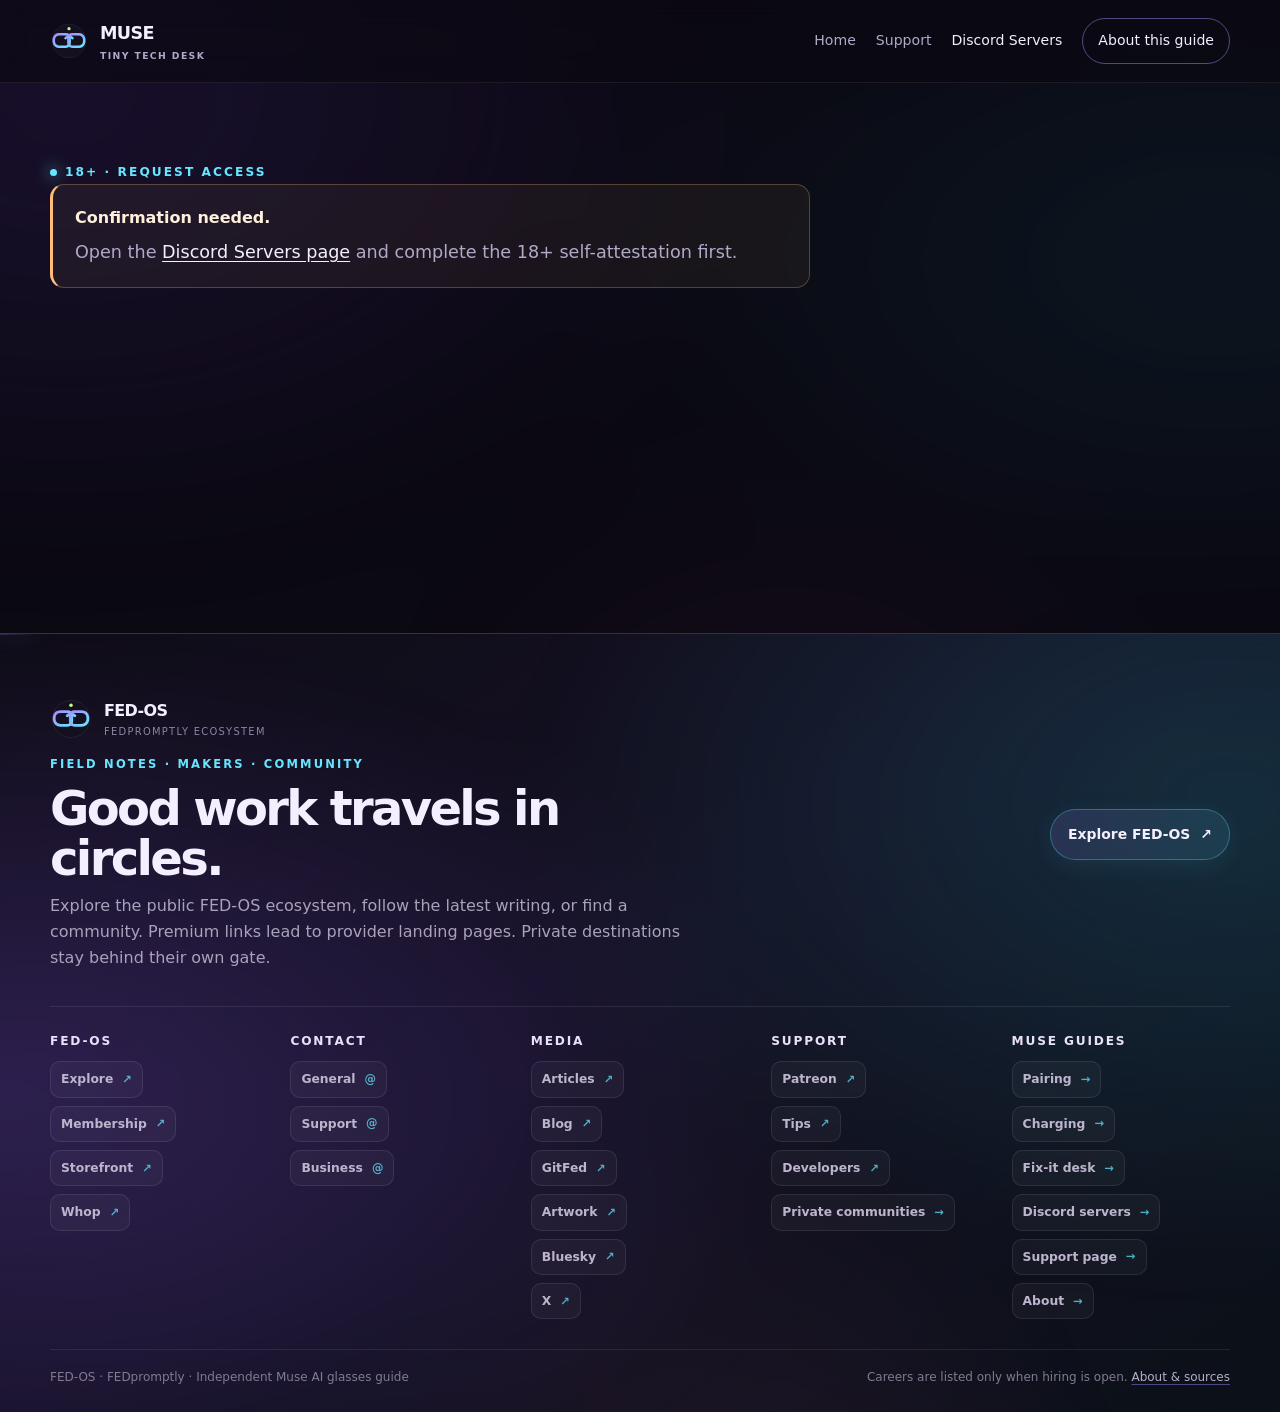
<file: nsfw-access.html>
<!doctype html>
<html lang="en"><head><meta charset="utf-8"><meta name="viewport" content="width=device-width,initial-scale=1"><title>Request Adult Discord Access — Muse AI Glasses</title><meta name="description" content="After 18+ confirmation, email Muse AI to request the adult Discord invite."><meta name="theme-color" content="#0b0912"><link rel="icon" type="image/svg+xml" href="favicon.svg"><link rel="stylesheet" href="assets/site.css"><link rel="stylesheet" href="assets/fedpromptly-invite.css"></head>
<body><a class="skip-link" href="#main">Skip to content</a><header class="site-header"><div class="shell header-inner"><a class="brand" href="index.html"><img src="assets/icons/muse-mark.svg" alt=""><span>MUSE<small>tiny tech desk</small></span></a><nav class="nav" aria-label="Main navigation"><a href="index.html">Home</a><a href="support.html">Support</a><a href="discord.html" aria-current="page">Discord Servers</a><a class="nav-cta" href="about.html">About this guide</a></nav></div></header>
<main id="main" class="shell"><section class="page-hero nsfw-request-page"><span class="eyebrow">18+ · Request access</span><div id="request-denied" class="note"><strong>Confirmation needed.</strong><p>Open the <a href="discord.html">Discord Servers page</a> and complete the 18+ self-attestation first.</p></div><div id="request-content" hidden><h1>Request the invite<br>by email.</h1><p>Your confirmation was recorded for this browser tab. To request the adult Discord invite, email:</p><p class="request-email"><a href="mailto:museai@fedpromptly.com?subject=18%2B%20Discord%20invite%20request">museai@fedpromptly.com</a></p><p>Include a note that you’re requesting the 18+ Discord invite. The site will not open, display, or embed the invite link. The account owner will need to respond with the link.</p><div class="note blue"><strong>No automatic email is sent.</strong><p>The email link opens your email app with a subject line. You choose whether to send the request; the invite is not provided by this static site.</p></div><div class="actions"><a class="button" href="mailto:museai@fedpromptly.com?subject=18%2B%20Discord%20invite%20request">Email to request access</a><a class="button secondary" href="discord.html">Back to Discord servers</a></div></div></section></main>
<footer class="site-footer ecosystem-footer"><div class="shell footer-shell">
<section class="footer-lead"><div class="footer-lead-copy"><a class="footer-brand" href="index.html"><img src="assets/icons/muse-mark.svg" alt=""><span><strong>FED-OS</strong><span>FEDpromptly ecosystem</span></span></a><span class="footer-kicker">Field notes · makers · community</span><h2>Good work travels in circles.</h2><p>Explore the public FED-OS ecosystem, follow the latest writing, or find a community. Premium links lead to provider landing pages. Private destinations stay behind their own gate.</p></div><a class="footer-explore" href="https://www.fedpromptly.org" target="_blank" rel="noopener noreferrer" title="Explore the FED-OS ecosystem">Explore FED-OS <span aria-hidden="true">↗</span></a></section>
<div class="footer-groups">
<section class="footer-group"><h3>FED-OS</h3><div class="footer-buttons"><a class="footer-pill" href="https://www.fedpromptly.org" target="_blank" rel="noopener noreferrer" title="Explore the ecosystem">Explore</a><a class="footer-pill" href="https://www.fedpromptly.com/aid" target="_blank" rel="noopener noreferrer" title="Join FED-OS membership">Membership</a><a class="footer-pill" href="https://www.jabburr.com/fed-os" target="_blank" rel="noopener noreferrer" title="Visit the FED-OS storefront">Storefront</a><a class="footer-pill" href="https://whop.com/fedpromptly/" target="_blank" rel="noopener noreferrer" title="Open the FEDpromptly Whop landing page">Whop</a></div></section>
<section class="footer-group"><h3>Contact</h3><div class="footer-buttons"><a class="footer-pill email" href="mailto:contact@fedpromptly.com" title="Email general contact">General</a><a class="footer-pill email" href="mailto:support@fedpromptly.com" title="Email support">Support</a><a class="footer-pill email" href="mailto:business@fedpromptly.com" title="Email business inquiries">Business</a></div></section>
<section class="footer-group"><h3>Media</h3><div class="footer-buttons"><a class="footer-pill" href="https://substack.com/@fedpromptly" target="_blank" rel="noopener noreferrer" title="Fedpromptly articles on Substack">Articles</a><a class="footer-pill" href="https://fedpromptly.wordpress.com/" target="_blank" rel="noopener noreferrer" title="Fedpromptly blog">Blog</a><a class="footer-pill" href="https://gitfed.substack.com/" target="_blank" rel="noopener noreferrer" title="GitFed blog">GitFed</a><a class="footer-pill" href="https://www.deviantart.com/fedpromptly" target="_blank" rel="noopener noreferrer" title="Fedpromptly artwork on DeviantArt">Artwork</a><a class="footer-pill" href="https://bsky.app/profile/fed-os.bsky.social" target="_blank" rel="noopener noreferrer" title="FED-OS on Bluesky">Bluesky</a><a class="footer-pill" href="https://x.com/Fedpromptly" target="_blank" rel="noopener noreferrer" title="Fedpromptly on X">X</a></div></section>
<section class="footer-group"><h3>Support</h3><div class="footer-buttons"><a class="footer-pill" href="https://www.patreon.com/c/FEDpromptly" target="_blank" rel="noopener noreferrer" title="Support FEDpromptly on Patreon">Patreon</a><a class="footer-pill" href="https://buymeacoffee.com/fedpromptly" target="_blank" rel="noopener noreferrer" title="Send a tip to Fedpromptly">Tips</a><a class="footer-pill" href="https://discord.gg/Jm4XStx4Pf" target="_blank" rel="noopener noreferrer" title="Join the public FED-OS developers Discord">Developers</a><a class="footer-pill internal" href="private-communities.html" title="Open the age and country eligibility gate">Private communities</a></div></section>
<section class="footer-group"><h3>Muse guides</h3><div class="footer-buttons"><a class="footer-pill internal" href="pairing.html">Pairing</a><a class="footer-pill internal" href="charging.html">Charging</a><a class="footer-pill internal" href="troubleshooting.html">Fix-it desk</a><a class="footer-pill internal" href="discord.html">Discord servers</a><a class="footer-pill internal" href="support.html">Support page</a><a class="footer-pill internal" href="about.html">About</a></div></section>
</div><div class="footer-bottom"><span>FED-OS · FEDpromptly · Independent Muse AI glasses guide</span><span>Careers are listed only when hiring is open. <a href="about.html">About & sources</a></span></div></div></footer><script src="assets/discord.js" defer></script></body></html>
</file>
<file: assets/site.css>
:root{color-scheme:dark;--ink:#f4efff;--muted:#b1a9c8;--bg:#0b0912;--panel:#15111f;--line:rgba(255,255,255,.1);--violet:#a58aff;--cyan:#66e6ff;--lime:#bbff8b;--orange:#ffbd77;--radius:24px;--max:1180px;font-family:Inter,ui-sans-serif,system-ui,-apple-system,BlinkMacSystemFont,"Segoe UI",sans-serif}*{box-sizing:border-box}html{scroll-behavior:smooth}body{margin:0;background:var(--bg);color:var(--ink);min-height:100vh;line-height:1.65;overflow-x:hidden}body::before,body::after{content:"";position:fixed;z-index:-2;inset:-20%;pointer-events:none;filter:blur(60px);opacity:.55}body::before{background:radial-gradient(ellipse at 18% 22%,rgba(111,62,206,.27),transparent 35%),radial-gradient(ellipse at 82% 35%,rgba(22,150,178,.18),transparent 32%),radial-gradient(ellipse at 58% 85%,rgba(184,72,155,.16),transparent 30%);animation:aurora 24s ease-in-out infinite alternate}body::after{z-index:-1;inset:0;opacity:.14;background-image:radial-gradient(rgba(255,255,255,.4) .65px,transparent .75px);background-size:5px 5px;mask-image:linear-gradient(to bottom,black,transparent 90%)}@keyframes aurora{0%{transform:translate3d(-2%,0,0) rotate(-2deg) scale(1)}50%{transform:translate3d(2%,-2%,0) rotate(1deg) scale(1.08)}100%{transform:translate3d(-1%,2%,0) rotate(3deg) scale(1.02)}}a{color:inherit;text-decoration:none}img{max-width:100%;display:block}a:focus-visible,button:focus-visible,summary:focus-visible{outline:3px solid var(--cyan);outline-offset:4px}.shell{width:min(var(--max),calc(100% - 40px));margin-inline:auto}.site-header{position:relative;z-index:10;border-bottom:1px solid rgba(255,255,255,.07);backdrop-filter:blur(16px);background:rgba(11,9,18,.64)}.header-inner{min-height:82px;display:flex;align-items:center;justify-content:space-between;gap:22px}.brand{display:inline-flex;align-items:center;gap:12px;font-weight:800;letter-spacing:-.04em}.brand img{width:38px;height:38px}.brand span{font-size:1.1rem}.brand small{display:block;color:var(--muted);font-size:.58rem;letter-spacing:.15em;text-transform:uppercase;font-weight:700}.nav{display:flex;align-items:center;gap:20px}.nav a{font-size:.88rem;color:var(--muted);transition:color .2s}.nav a:hover,.nav a[aria-current=page]{color:var(--ink)}.nav .nav-cta{padding:10px 15px;border:1px solid rgba(165,138,255,.48);border-radius:999px;color:var(--ink)}.menu-toggle{display:none;background:transparent;color:var(--ink);border:1px solid var(--line);border-radius:12px;padding:8px 11px;font:inherit}.eyebrow{display:inline-flex;align-items:center;gap:8px;color:var(--cyan);font-size:.76rem;font-weight:800;letter-spacing:.17em;text-transform:uppercase}.eyebrow::before{content:"";width:7px;height:7px;border-radius:50%;background:var(--cyan);box-shadow:0 0 15px var(--cyan)}h1,h2,h3,p{margin-top:0}h1,h2,h3{line-height:1.05;letter-spacing:-.055em}h1{font-size:clamp(3rem,8vw,6.6rem);margin:20px 0}h2{font-size:clamp(2rem,4.3vw,3.7rem);margin-bottom:18px}h3{font-size:1.35rem;margin-bottom:10px}p{color:var(--muted)}.hero{position:relative;min-height:640px;padding:88px 0 72px;display:grid;align-items:center;overflow:hidden}.hero-copy{position:relative;z-index:2;max-width:660px}.hero h1 span{color:var(--violet)}.hero p{font-size:1.12rem;max-width:550px}.hero-art{position:absolute;right:-6%;top:7%;width:min(63%,740px);height:86%;object-fit:cover;object-position:center;border-radius:40px;opacity:.83;mask-image:linear-gradient(90deg,transparent 0%,black 30%,black 88%,transparent 100%);animation:float 8s ease-in-out infinite}.hero::after{content:"";position:absolute;inset:0;background:linear-gradient(90deg,var(--bg) 0%,rgba(11,9,18,.9) 30%,rgba(11,9,18,.06) 75%,rgba(11,9,18,.3));pointer-events:none}@keyframes float{0%,100%{transform:translateY(0) rotate(.4deg)}50%{transform:translateY(-12px) rotate(-.4deg)}}.actions{display:flex;flex-wrap:wrap;gap:12px;margin-top:28px}.button{display:inline-flex;align-items:center;justify-content:center;gap:10px;padding:13px 19px;border-radius:999px;background:var(--violet);color:#171026;font-weight:800;box-shadow:0 10px 35px rgba(138,102,255,.2);transition:transform .2s,box-shadow .2s}.button:hover{transform:translateY(-3px);box-shadow:0 14px 38px rgba(138,102,255,.34)}.button.secondary{background:rgba(255,255,255,.045);color:var(--ink);border:1px solid var(--line);box-shadow:none}.button.cyan{background:var(--cyan)}.ticker{border-block:1px solid var(--line);overflow:hidden;background:rgba(255,255,255,.025)}.ticker-track{display:flex;width:max-content;gap:34px;padding:13px 0;animation:ticker 32s linear infinite;color:#cdc3e6;font-size:.75rem;font-weight:700;letter-spacing:.16em;text-transform:uppercase}.ticker-track span{display:flex;align-items:center;gap:34px}.ticker-track i{font-style:normal;color:var(--orange)}@keyframes ticker{to{transform:translateX(-50%)}}.section{padding:88px 0}.section-heading{display:flex;align-items:end;justify-content:space-between;gap:25px;margin-bottom:30px}.section-heading p{max-width:420px;margin:0}.cards{display:grid;grid-template-columns:repeat(3,1fr);gap:17px}.card{background:linear-gradient(145deg,rgba(255,255,255,.06),rgba(255,255,255,.018));border:1px solid var(--line);border-radius:var(--radius);overflow:hidden;transition:transform .24s,border-color .24s}.card:hover{transform:translateY(-5px);border-color:rgba(165,138,255,.42)}.card img{width:100%;aspect-ratio:1.55;object-fit:cover}.card-body{padding:22px}.card .tag{color:var(--cyan);font-size:.7rem;letter-spacing:.15em;text-transform:uppercase;font-weight:800}.card h3{margin-top:9px}.card p{margin-bottom:14px}.text-link{font-weight:800;color:var(--ink)}.text-link span{color:var(--cyan);padding-left:6px}.banner{position:relative;overflow:hidden;padding:38px;border:1px solid rgba(165,138,255,.25);border-radius:30px;background:linear-gradient(110deg,rgba(73,48,126,.5),rgba(19,64,75,.34));display:flex;align-items:center;justify-content:space-between;gap:30px}.banner p{max-width:610px;margin:0}.banner h2{font-size:clamp(1.8rem,4vw,3rem);margin-bottom:12px}.banner-mark{width:100px;flex:0 0 100px;animation:spin 20s linear infinite}@keyframes spin{to{transform:rotate(360deg)}}.note{padding:20px 22px;border:1px solid rgba(255,189,119,.27);border-left:3px solid var(--orange);border-radius:14px;background:rgba(255,189,119,.055);color:#ead9c6}.note strong{color:#fff0dc}.note p{margin:6px 0 0}.note.blue{border-color:rgba(102,230,255,.22);border-left-color:var(--cyan);background:rgba(102,230,255,.05)}.page-hero{padding:75px 0 42px;max-width:850px}.page-hero h1{font-size:clamp(2.7rem,7vw,5.4rem)}.page-hero p{font-size:1.1rem;max-width:700px}.content-grid{display:grid;grid-template-columns:minmax(0,1.2fr) minmax(270px,.8fr);gap:35px;align-items:start}.prose{max-width:780px}.prose h2{font-size:2rem;margin-top:42px}.prose h3{margin-top:25px}.steps{list-style:none;padding:0;counter-reset:step}.steps li{counter-increment:step;position:relative;padding:0 0 26px 58px;color:var(--muted)}.steps li::before{content:counter(step,decimal-leading-zero);position:absolute;left:0;top:0;width:39px;height:39px;display:grid;place-items:center;border-radius:13px;background:rgba(165,138,255,.14);color:var(--violet);font-size:.74rem;font-weight:900}.steps strong{color:var(--ink)}.side-card{background:rgba(21,17,31,.76);border:1px solid var(--line);border-radius:24px;padding:24px;position:sticky;top:22px}.side-card img{border-radius:15px;margin-bottom:18px}.source-list{list-style:none;padding:0;margin:0}.source-list li{padding:12px 0;border-bottom:1px solid var(--line);color:var(--muted);font-size:.92rem}.source-list li:last-child{border-bottom:0}.source-list a{color:var(--ink);text-decoration:underline;text-decoration-color:rgba(165,138,255,.65);text-underline-offset:3px}.led-grid{display:grid;grid-template-columns:repeat(2,1fr);gap:14px}.led-card{padding:20px;border:1px solid var(--line);border-radius:18px;background:rgba(255,255,255,.035)}.led-dot{display:inline-block;width:11px;height:11px;border-radius:50%;margin-right:8px;box-shadow:0 0 14px currentColor}.led-blue{color:#72a9ff}.led-green{color:#a5ff9d}.led-orange{color:#ffb66c}.led-red{color:#ff6878}.led-white{color:#fff}.table-wrap{overflow-x:auto;border:1px solid var(--line);border-radius:18px}.spec-table{width:100%;border-collapse:collapse}.spec-table th,.spec-table td{text-align:left;padding:15px 17px;border-bottom:1px solid var(--line)}.spec-table th{color:var(--cyan);font-size:.77rem;text-transform:uppercase;letter-spacing:.12em}.spec-table td{color:var(--muted)}.spec-table tr:last-child td{border-bottom:0}.faq details{border-top:1px solid var(--line);padding:20px 0}.faq details:last-child{border-bottom:1px solid var(--line)}.faq summary{cursor:pointer;font-weight:800;list-style:none}.faq summary::-webkit-details-marker{display:none}.faq summary::after{content:"+";float:right;color:var(--cyan);font-size:1.4rem}.faq details[open] summary::after{content:"−"}.faq details p{margin:12px 0 0;max-width:760px}.image-strip{display:grid;grid-template-columns:1.15fr .85fr;gap:18px;align-items:center}.image-strip img{width:100%;border-radius:22px;border:1px solid var(--line)}.callout-number{font-size:4rem;color:var(--violet);font-weight:900;letter-spacing:-.07em}.site-footer{border-top:1px solid var(--line);padding:35px 0 45px;margin-top:40px}.footer-inner{display:flex;align-items:flex-start;justify-content:space-between;gap:30px}.footer-links{display:flex;flex-wrap:wrap;gap:16px;color:var(--muted);font-size:.85rem}.fineprint{font-size:.78rem;max-width:620px}.reveal{opacity:0;transform:translateY(16px);transition:opacity .7s ease,transform .7s ease}.reveal.is-visible{opacity:1;transform:none}.skip-link{position:absolute;left:-999px;top:0;background:var(--cyan);color:#000;padding:10px;z-index:50}.skip-link:focus{left:10px}.gif-accent{width:160px;height:auto;border-radius:14px;border:1px solid var(--line)}.small{font-size:.85rem}.muted{color:var(--muted)}@media(max-width:850px){.nav{gap:12px}.nav a{font-size:.8rem}.hero-art{right:-20%;width:80%;opacity:.55}.cards{grid-template-columns:1fr 1fr}.content-grid{grid-template-columns:1fr}.side-card{position:relative;top:auto;order:-1}.section-heading{display:block}.section-heading p{margin-top:12px}}@media(max-width:650px){.shell{width:min(var(--max),calc(100% - 28px))}.header-inner{min-height:70px}.menu-toggle{display:inline-flex}.nav{display:none;position:absolute;top:69px;left:14px;right:14px;padding:18px;border:1px solid var(--line);border-radius:18px;background:rgba(17,13,25,.97);box-shadow:0 18px 40px rgba(0,0,0,.4);flex-direction:column;align-items:stretch}.nav.is-open{display:flex}.nav a{padding:8px 4px;font-size:.95rem}.hero{min-height:570px;padding:76px 0 48px}.hero-art{top:23%;right:-40%;width:115%;height:68%;opacity:.36}.hero::after{background:linear-gradient(90deg,rgba(11,9,18,.55),rgba(11,9,18,.15)),linear-gradient(0deg,var(--bg),transparent 70%)}.hero-copy{max-width:570px}.hero p{font-size:1rem}.section{padding:64px 0}.cards{grid-template-columns:1fr}.card img{aspect-ratio:1.65}.banner{padding:25px;align-items:flex-start}.banner-mark{width:65px;flex-basis:65px}.led-grid{grid-template-columns:1fr}.image-strip{grid-template-columns:1fr}.footer-inner{display:block}.footer-links{margin:20px 0}.page-hero{padding:60px 0 28px}.page-hero h1{font-size:3.1rem}.actions .button{width:100%}}@media(prefers-reduced-motion:reduce){*,*::before,*::after{scroll-behavior:auto!important;animation-duration:.01ms!important;animation-iteration-count:1!important;transition-duration:.01ms!important}.reveal{opacity:1;transform:none}}

/* Gated support page */
.age-gate{min-height:calc(100vh - 190px);display:grid;place-items:center;padding:58px 0}.gate-card{width:min(560px,100%);padding:clamp(24px,5vw,48px);border:1px solid rgba(165,138,255,.3);border-radius:30px;background:linear-gradient(145deg,rgba(33,25,49,.96),rgba(17,14,25,.96));box-shadow:0 26px 90px rgba(0,0,0,.36);text-align:center}.gate-card h1{font-size:clamp(2.5rem,7vw,4rem);margin:22px 0 12px}.gate-symbol{width:94px;height:94px;display:grid;place-items:center;margin:20px auto;border-radius:28px;background:linear-gradient(135deg,rgba(165,138,255,.24),rgba(102,230,255,.13));border:1px solid rgba(102,230,255,.3);color:var(--cyan);font-size:2.3rem;font-weight:900;letter-spacing:-.08em;transform:rotate(-5deg)}.gate-card form{margin:22px 0}.check-row{display:flex;align-items:flex-start;gap:11px;text-align:left;color:var(--ink);font-size:.96rem}.check-row input{width:19px;height:19px;accent-color:var(--violet);margin:2px 0 0;flex:0 0 auto}.gate-card .button{width:100%;margin-top:18px;border:0;font:inherit;font-weight:850;cursor:pointer}.gate-note:empty{display:none}.gate-note{color:#ffb5b5!important;font-size:.9rem}.gate-card .fineprint{margin:22px 0 0;text-align:left}.support-page [hidden]{display:none!important}.support-disclosure{margin:0 0 34px}.support-section{padding:52px 0;border-top:1px solid var(--line);scroll-margin-top:25px}.support-section .section-heading{align-items:end}.support-section .section-heading h2{font-size:clamp(1.9rem,4vw,3rem)}.support-section .section-heading p{max-width:470px}.provider-grid{display:grid;grid-template-columns:repeat(2,minmax(0,1fr));gap:18px}.provider-card{min-width:0;padding:24px;border:1px solid var(--line);border-radius:22px;background:linear-gradient(145deg,rgba(255,255,255,.06),rgba(255,255,255,.018));overflow:hidden}.provider-card h3{margin:10px 0}.provider-card p{font-size:.94rem}.provider-tag{display:inline-block;color:var(--cyan);font-size:.7rem;font-weight:850;letter-spacing:.15em;text-transform:uppercase}.paypal-area{min-height:60px;margin:18px 0}.paypal-area iframe{max-width:100%}.provider-fallback{display:inline-block;margin-top:12px;color:var(--ink);font-size:.84rem;text-decoration:underline;text-decoration-color:rgba(165,138,255,.7);text-underline-offset:3px}.provider-status{min-height:1.3em;margin:8px 0;color:var(--muted);font-size:.84rem}.provider-status.error{color:#ff9b9b}.provider-status.success{color:var(--lime)}stripe-buy-button{display:block;min-height:45px;margin:16px 0}.gh-sponsor-card{--card-w:600px;--card-h:225px;--crop:150px;position:relative;width:min(var(--card-w),100%);height:var(--crop);overflow:hidden;border-radius:12px;background:#fff;box-shadow:0 1px 2px rgba(0,0,0,.06),0 8px 24px -10px rgba(0,0,0,.18);transition:transform .18s ease,box-shadow .18s ease}.gh-sponsor-card:hover{transform:translateY(-2px);box-shadow:0 2px 4px rgba(0,0,0,.07),0 14px 32px -12px rgba(0,0,0,.25)}.gh-sponsor-card iframe{display:block;border:0;margin:0;width:var(--card-w);height:var(--card-h);color-scheme:light dark;background:transparent}.image-payment-link{display:inline-flex;min-height:52px;align-items:center;justify-content:flex-start;margin-top:6px}.image-payment-link img{max-width:min(100%,300px);max-height:58px;object-fit:contain}.community-grid{display:grid;grid-template-columns:minmax(0,1.1fr) minmax(300px,.9fr);gap:18px;align-items:start}.pub-header{display:flex;align-items:center;gap:11px;margin-bottom:18px}.pub-logo{width:38px;height:38px;border-radius:9px;background:#ff6719;color:#fff;font-weight:850;font-size:18px;display:grid;place-items:center}.pub-name{font-weight:800;color:var(--ink)}.pub-url{font-size:.82rem;color:var(--muted)}.substack-card h3{font-size:1.5rem}.email-label{display:block;color:var(--ink);font-size:.88rem;font-weight:700;margin:15px 0 8px}.email-row{display:flex;gap:8px}.email-row input{flex:1;min-width:0;padding:12px 13px;border:1px solid var(--line);border-radius:10px;background:#0c0913;color:var(--ink);font:inherit}.email-row input:focus{outline:2px solid var(--cyan);outline-offset:2px}.email-row .button{border:0;cursor:pointer;font:inherit;font-weight:800}.email-row button:disabled{opacity:.65;cursor:wait}.consent-row{margin-top:14px;font-size:.84rem}.substack-card .fineprint{margin-top:17px}.substack-card .fineprint a{color:var(--muted);text-decoration:underline;text-underline-offset:3px}.discord-card iframe{display:block;width:100%;max-width:100%;height:420px;border:1px solid var(--line);border-radius:13px;background:#16121e;margin:16px 0}.support-bottom{padding:35px 0 15px}.support-tabs{margin-top:24px}.support-tabs .button{min-width:155px}.support-page .page-hero{max-width:900px}.support-page .page-hero h1{font-size:clamp(2.8rem,7vw,5.4rem)}@media(prefers-color-scheme:dark){.gh-sponsor-card{background:#0d1117;box-shadow:0 0 0 1px rgba(255,255,255,.06),0 8px 24px -10px rgba(0,0,0,.6)}}@media(prefers-reduced-motion:reduce){.gh-sponsor-card{transition:none}.gh-sponsor-card:hover{transform:none}}@media(max-width:640px){.provider-grid,.community-grid{grid-template-columns:1fr}.provider-card{padding:20px}.email-row{flex-direction:column}.email-row .button{width:100%}.support-section{padding:38px 0}.gh-sponsor-card{--s:.72;width:100%;height:calc(var(--crop)*var(--s))}.gh-sponsor-card iframe{transform:scale(var(--s));transform-origin:0 0}.age-gate{min-height:calc(100vh - 170px)}.support-tabs .button{flex:1 1 100%}}

/* Discord directory and invite-request flow */
.discord-layout{display:grid;grid-template-columns:minmax(0,1fr) minmax(320px,.9fr);gap:38px;align-items:start;padding:8px 0 70px}.discord-directory{width:100%;max-width:480px;margin:0 auto}.discord-title{margin:0 0 26px;text-align:center;font-size:clamp(2rem,7vw,3rem);font-weight:850;letter-spacing:-.045em;line-height:1.15;background:linear-gradient(90deg,#66e6ff,#a58aff,#f28ad2,#66e6ff);background-size:300% 100%;-webkit-background-clip:text;background-clip:text;color:transparent;animation:discord-shimmer 6s linear infinite,discord-rise .7s cubic-bezier(.2,.7,.2,1) both}@keyframes discord-shimmer{from{background-position:0 50%}to{background-position:-300% 50%}}@keyframes discord-rise{from{opacity:0;transform:translateY(12px) scale(.98)}to{opacity:1;transform:none}}.server-buttons{display:flex;flex-direction:column;gap:14px}.server-button{display:flex;align-items:center;justify-content:center;gap:10px;width:100%;min-height:58px;padding:13px 18px;border:2px solid transparent;border-radius:13px;font:inherit;font-size:1rem;font-weight:750;text-align:center;text-decoration:none;cursor:pointer;box-shadow:0 7px 25px rgba(0,0,0,.28);transition:transform .15s ease,background .15s ease,box-shadow .15s ease,border-color .15s ease}.server-button:hover{transform:translateY(-2px);box-shadow:0 11px 29px rgba(0,0,0,.4)}.server-button:active{transform:translateY(0)}.server-button:focus-visible{outline:3px solid #fff;outline-offset:3px}.server-button svg{width:21px;height:21px;fill:currentColor;flex:0 0 auto}.server-github{background:#4e5058;color:#fff}.server-github:hover{background:#3c3e44}.server-museai{background:#f4efff;color:#6358d8;border-color:#dedcf6}.server-museai:hover{background:#e7e7ff}.server-nsfw{background:#ed4245;color:#fff}.server-nsfw:hover{background:#c93b3e}.server-tag{padding:3px 7px;border-radius:5px;background:rgba(0,0,0,.3);font-size:.67rem;font-weight:850;letter-spacing:.05em;text-transform:uppercase}.discord-smallprint{margin:18px 4px;color:var(--muted);font-size:.85rem}.discord-preview{padding:24px;border:1px solid var(--line);border-radius:24px;background:rgba(21,17,31,.76)}.discord-preview h2{margin:16px 0 10px;font-size:1.8rem}.discord-preview iframe{display:block;width:100%;max-width:350px;height:500px;border:1px solid var(--line);border-radius:14px;background:#1e1f22;margin:18px auto 0}.server-age-gate{width:min(92vw,450px);padding:0;border:1px solid rgba(255,255,255,.12);border-radius:20px;background:#211a2f;color:var(--ink);box-shadow:0 25px 80px rgba(0,0,0,.7)}.server-age-gate[open]{animation:server-pop .18s ease-out}@keyframes server-pop{from{opacity:0;transform:translateY(8px) scale(.97)}to{opacity:1;transform:none}}.server-age-gate::backdrop{background:rgba(0,0,0,.72);backdrop-filter:blur(5px)}.age-dialog-inner{padding:28px}.age-dialog-inner h2{font-size:1.65rem;margin:13px 0 10px}.age-dialog-inner>p{font-size:.93rem}.age-dialog-inner strong{color:#ff9b9e}.verify-row{display:flex;gap:12px;align-items:flex-start;margin:18px 0;padding:15px;border:1px solid var(--line);border-radius:13px;background:rgba(0,0,0,.2);color:var(--ink);font-size:.9rem;cursor:pointer}.verify-row input{width:19px;height:19px;margin:2px 0 0;accent-color:#ed4245;flex:0 0 auto}.age-disclaimer{font-size:.78rem!important}.age-error{min-height:1.4em;color:#ff9b9e!important;font-size:.85rem!important}.age-actions{display:flex;flex-direction:column;gap:9px}.age-actions .button{width:100%;border:0;font:inherit;font-weight:800;cursor:pointer}.adult-continue{background:#ed4245;color:#fff}.adult-continue:hover:not(:disabled){background:#c93b3e}.adult-continue:disabled{opacity:.45;cursor:not-allowed}.adult-cancel{background:transparent;color:var(--ink);border:1px solid var(--line)}.nsfw-request-page{max-width:760px;min-height:55vh}.nsfw-request-page h1{font-size:clamp(2.8rem,7vw,5.2rem)}.request-email{font-size:clamp(1.4rem,4vw,2rem);font-weight:850;letter-spacing:-.03em}.request-email a{color:var(--cyan);text-decoration:underline;text-underline-offset:5px}.nsfw-request-page .note a{color:var(--ink);text-decoration:underline;text-underline-offset:3px}@media(max-width:850px){.discord-layout{grid-template-columns:1fr}.discord-directory{max-width:520px}.discord-preview{max-width:520px;margin-inline:auto;width:100%}}@media(max-width:640px){.discord-layout{gap:22px;padding-bottom:45px}.discord-preview{padding:18px}.discord-preview iframe{height:440px}.age-dialog-inner{padding:23px}}@media(prefers-reduced-motion:reduce){.discord-title{animation:none}.server-button,.verify-row,.verify-row input{transition:none}.server-button:hover{transform:none}.server-age-gate[open]{animation:none}}

/* Animated FED-OS ecosystem footer */
.ecosystem-footer{position:relative;isolation:isolate;overflow:hidden;margin-top:55px;padding:56px 0 24px;border-top:1px solid rgba(165,138,255,.24);background:linear-gradient(145deg,#100d19 0%,#141022 48%,#0b1118 100%)}.ecosystem-footer::before{content:"";position:absolute;z-index:-1;inset:-50% -20%;background:radial-gradient(ellipse at 15% 55%,rgba(126,82,224,.26),transparent 37%),radial-gradient(ellipse at 83% 36%,rgba(36,173,196,.19),transparent 34%),radial-gradient(ellipse at 55% 110%,rgba(207,78,155,.15),transparent 35%);filter:blur(32px);animation:footer-aurora 18s ease-in-out infinite alternate}.ecosystem-footer::after{content:"";position:absolute;top:0;left:-35%;width:38%;height:1px;background:linear-gradient(90deg,transparent,var(--cyan),var(--violet),transparent);box-shadow:0 0 18px rgba(102,230,255,.6);animation:footer-sweep 12s ease-in-out infinite}.footer-shell{position:relative}.footer-lead{display:flex;align-items:center;justify-content:space-between;gap:30px;padding:8px 0 34px;border-bottom:1px solid rgba(255,255,255,.09)}.footer-lead-copy{max-width:660px}.footer-kicker{display:block;margin-bottom:9px;color:var(--cyan);font-size:.72rem;font-weight:850;letter-spacing:.19em;text-transform:uppercase}.footer-lead h2{margin:0 0 9px;font-size:clamp(1.8rem,4vw,3rem);letter-spacing:-.055em}.footer-lead p{margin:0;max-width:650px;color:#aaa2bb}.footer-explore{display:inline-flex;align-items:center;gap:10px;flex:0 0 auto;padding:13px 17px;border:1px solid rgba(102,230,255,.3);border-radius:999px;background:linear-gradient(105deg,rgba(165,138,255,.14),rgba(102,230,255,.1));color:var(--ink);font-size:.87rem;font-weight:850;box-shadow:0 6px 25px rgba(102,230,255,.08);transition:transform .2s,border-color .2s,box-shadow .2s}.footer-explore:hover{transform:translateY(-3px);border-color:rgba(102,230,255,.7);box-shadow:0 10px 30px rgba(102,230,255,.18)}.footer-groups{display:grid;grid-template-columns:repeat(5,minmax(0,1fr));gap:22px;padding:28px 0 30px}.footer-group h3{margin:0 0 14px;color:#e9e1fa;font-size:.76rem;font-weight:850;letter-spacing:.15em;text-transform:uppercase}.footer-buttons{display:flex;flex-direction:column;align-items:flex-start;gap:8px}.footer-pill{display:inline-flex;align-items:center;justify-content:space-between;gap:9px;max-width:100%;min-height:34px;padding:7px 10px;border:1px solid rgba(255,255,255,.09);border-radius:10px;background:rgba(255,255,255,.035);color:#bdb5ce;font-size:.77rem;font-weight:720;text-decoration:none;transition:transform .18s ease,color .18s ease,border-color .18s ease,background .18s ease}.footer-pill::after{content:"↗";color:var(--cyan);font-size:.72rem;opacity:.72}.footer-pill:hover{transform:translateX(3px);border-color:rgba(165,138,255,.44);background:rgba(165,138,255,.08);color:#fff}.footer-pill.internal::after{content:"→"}.footer-pill.email::after{content:"@"}.footer-bottom{display:flex;align-items:center;justify-content:space-between;gap:20px;padding-top:18px;border-top:1px solid rgba(255,255,255,.08);color:#827a91;font-size:.75rem}.footer-bottom a{color:#b6aec8;text-decoration:underline;text-decoration-color:rgba(165,138,255,.45);text-underline-offset:3px}.footer-brand{display:flex;align-items:center;gap:12px;margin-bottom:14px}.footer-brand img{width:42px;height:42px}.footer-brand strong{display:block;color:var(--ink);font-size:1rem;letter-spacing:-.04em}.footer-brand span{display:block;color:#8d84a1;font-size:.62rem;letter-spacing:.13em;text-transform:uppercase}.private-page{padding-bottom:30px}.private-gate-card,.private-reveal{max-width:720px;margin:0 auto 70px;padding:clamp(22px,4vw,38px);border:1px solid rgba(165,138,255,.28);border-radius:26px;background:linear-gradient(145deg,rgba(31,24,45,.95),rgba(17,14,25,.95));box-shadow:0 22px 70px rgba(0,0,0,.28)}.private-gate-heading{display:flex;align-items:center;gap:16px;margin-bottom:12px}.private-gate-heading h2{margin:7px 0 0;font-size:2rem}.gate-orbit{display:grid;place-items:center;width:66px;height:66px;flex:0 0 66px;border:1px solid rgba(102,230,255,.37);border-radius:21px;background:linear-gradient(135deg,rgba(165,138,255,.25),rgba(102,230,255,.1));color:var(--cyan);font-size:1.3rem;font-weight:900;transform:rotate(-5deg);animation:float 6s ease-in-out infinite}.private-copy{margin-bottom:23px}.country-label{display:block;margin-bottom:8px;color:var(--ink);font-weight:750;font-size:.9rem}.private-gate-card select{width:100%;margin-bottom:15px;padding:13px 14px;border:1px solid rgba(255,255,255,.16);border-radius:11px;background:#0d0a15;color:var(--ink);font:inherit}.private-gate-card select:focus-visible{outline:2px solid var(--cyan);outline-offset:2px}.private-check{display:flex;align-items:flex-start;gap:11px;margin:12px 0;padding:13px;border:1px solid rgba(255,255,255,.08);border-radius:12px;background:rgba(0,0,0,.16);color:#e6e0f0;font-size:.9rem}.private-check input{width:19px;height:19px;flex:0 0 auto;margin:2px 0 0;accent-color:var(--violet)}.private-submit{margin-top:8px;border:0;font:inherit;font-weight:850;cursor:pointer}.private-submit:disabled{opacity:.45;cursor:not-allowed}.private-disclaimer{margin:20px 0 0;color:#978fa5;font-size:.78rem;line-height:1.6}.private-reveal[hidden]{display:none!important}.private-reveal h2{margin:12px 0;font-size:2.3rem}.matrix-button{margin:12px 0}.private-reveal .private-disclaimer{padding-top:13px;border-top:1px solid var(--line)}@keyframes footer-aurora{0%{transform:translate(-2%,0) rotate(-2deg) scale(1)}100%{transform:translate(2%,-2%) rotate(3deg) scale(1.07)}}@keyframes footer-sweep{0%,18%{left:-40%;opacity:0}35%{opacity:1}68%{left:105%;opacity:.8}80%,100%{left:105%;opacity:0}}@media(max-width:1000px){.footer-groups{grid-template-columns:repeat(3,minmax(0,1fr));row-gap:28px}}@media(max-width:640px){.ecosystem-footer{padding-top:40px}.footer-lead{align-items:flex-start;flex-direction:column}.footer-explore{align-self:stretch;justify-content:center}.footer-groups{grid-template-columns:repeat(2,minmax(0,1fr));gap:25px 14px}.footer-bottom{align-items:flex-start;flex-direction:column;gap:8px}.footer-pill{font-size:.74rem}.private-gate-heading h2{font-size:1.65rem}}@media(prefers-reduced-motion:reduce){.ecosystem-footer::before,.ecosystem-footer::after,.gate-orbit{animation:none!important}.footer-pill,.footer-explore{transition:none}.footer-pill:hover,.footer-explore:hover{transform:none}}
</file>
<file: assets/fedpromptly-invite.css>
/* FedPromptly invite widget, scoped to avoid changing the Muse guide styles. */
.fp-invite-btn { position:relative; isolation:isolate; display:inline-flex; align-items:center; gap:9px; padding:7px 12px 7px 7px; border-radius:12px; text-decoration:none; background:#313338; border:1px solid rgba(255,255,255,.08); color:#f2f3f5; box-shadow:0 8px 24px -8px rgba(0,0,0,.55),inset 0 1px 0 rgba(255,255,255,.04); transition:transform .2s cubic-bezier(.2,.7,.3,1),border-color .2s ease,box-shadow .2s ease; font:inherit; cursor:pointer; }
.fp-invite-btn::before { content:""; position:absolute; inset:-2px; z-index:-1; border-radius:14px; background:linear-gradient(120deg,#5865f2,#00b0f4,#eb459e,#5865f2); background-size:300% 300%; filter:blur(10px); opacity:0; transition:opacity .3s ease; animation:fpFlow 8s linear infinite; }
.fp-invite-btn:hover,.fp-invite-btn:focus-visible { transform:translateY(-2px); border-color:rgba(88,101,242,.6); box-shadow:0 12px 30px -10px rgba(0,0,0,.75),0 0 0 1px rgba(88,101,242,.2); }
.fp-invite-btn:hover::before,.fp-invite-btn:focus-visible::before { opacity:.5; }
.fp-invite-btn:active { transform:translateY(0) scale(.985); }
.fp-invite-btn:focus-visible { outline:2px solid #5865f2; outline-offset:3px; }
@keyframes fpFlow { 0%,100%{background-position:0 50%} 50%{background-position:100% 50%} }
.fp-invite-icon-wrap { position:relative; flex:0 0 30px; width:30px; height:30px; border-radius:50%; background:#fff; box-shadow:0 2px 8px rgba(0,0,0,.4); }
.fp-invite-icon { display:block; width:100%; height:100%; border-radius:50%; object-fit:cover; transform:scale(.96); }
.fp-invite-dot { position:absolute; right:-1px; bottom:-1px; width:10px; height:10px; border-radius:50%; background:#57f287; border:2px solid #313338; }
.fp-invite-dot::after { content:""; position:absolute; inset:-3px; border:2px solid #57f287; border-radius:50%; animation:fpPing 2.4s ease-out infinite; }
@keyframes fpPing { 0%{transform:scale(.7);opacity:.6} 70%,100%{transform:scale(1.7);opacity:0} }
.fp-invite-label { display:flex; flex-direction:column; gap:1px; text-align:left; line-height:1.1; }
.fp-invite-name { color:#f2f3f5; font-size:12px; font-weight:700; }
.fp-invite-meta { color:#949ba4; font-size:9px; }
.fp-invite-arrow { width:14px; height:14px; margin-left:2px; color:#949ba4; transition:transform .2s ease,color .2s ease; }
.fp-invite-btn:hover .fp-invite-arrow { color:#fff; transform:translateX(2px); }
.fp-invite-dialog { width:min(94vw,520px); max-width:520px; max-height:92dvh; padding:0; border:0; background:transparent; color:#dbdee1; overflow:auto; }
.fp-invite-dialog::backdrop { background:rgba(15,16,18,.76); backdrop-filter:blur(6px); }
.fp-invite-dialog[open] { animation:fpModalIn .22s ease-out; }
@keyframes fpModalIn { from{opacity:0;transform:translateY(8px) scale(.98)} to{opacity:1;transform:translateY(0) scale(1)} }
.fp-invite-panel { position:relative; overflow:hidden; border-radius:14px; background:#313338; border:1px solid rgba(255,255,255,.08); box-shadow:0 24px 60px -12px rgba(0,0,0,.75); }
.fp-invite-banner { height:128px; background:linear-gradient(120deg,#232428 0%,#5865f2 30%,#00b0f4 60%,#eb459e 85%,#232428 100%); background-size:300% 300%; animation:fpColorFlow 10s ease-in-out infinite; }
@keyframes fpColorFlow { 0%,100%{background-position:0 50%} 50%{background-position:100% 50%} }
.fp-invite-close { position:absolute; top:12px; right:12px; z-index:5; display:grid; place-items:center; width:32px; height:32px; border-radius:50%; border:1px solid rgba(255,255,255,.16); background:rgba(0,0,0,.45); color:#fff; cursor:pointer; font-size:20px; line-height:1; }
.fp-invite-close:hover { background:rgba(0,0,0,.7); transform:scale(1.05); }
.fp-invite-modal-icon-wrap { position:absolute; left:20px; top:80px; width:88px; height:88px; }
.fp-invite-modal-icon { width:100%; height:100%; border-radius:50%; border:5px solid #313338; background:#fff; object-fit:cover; box-shadow:0 6px 16px rgba(0,0,0,.45); }
.fp-invite-online-dot { position:absolute; right:-2px; bottom:-2px; width:20px; height:20px; border-radius:50%; background:#57f287; border:4px solid #313338; }
.fp-invite-content { padding:52px 20px 20px; }
.fp-invite-content h2 { margin:0; color:#f2f3f5; font-size:22px; line-height:1.15; }
.fp-invite-stats { display:flex; gap:10px; margin-top:6px; color:#949ba4; font-size:12px; }
.fp-invite-stats .tag { color:#dbdee1; font-weight:600; }
.fp-invite-description { border-top:1px solid rgba(255,255,255,.08); margin:16px 0 0; padding-top:14px; color:#949ba4; font-size:13px; line-height:1.55; }
.fp-invite-pills { display:flex; flex-wrap:wrap; gap:6px; margin-top:14px; }
.fp-invite-pill { padding:6px 9px; border-radius:8px; background:#2b2d31; color:#949ba4; font-size:11px; }
.fp-invite-contacts { display:flex; flex-wrap:wrap; gap:8px 14px; margin-top:14px; padding-top:12px; border-top:1px solid rgba(255,255,255,.08); font-size:11px; }
.fp-invite-contacts .label { color:#949ba4; text-transform:uppercase; letter-spacing:.12em; font-size:9px; }
.fp-invite-contacts a { color:#dbdee1; }
.fp-invite-join { display:flex; justify-content:center; margin-top:18px; padding:13px 16px; border-radius:10px; background:#5865f2; color:#fff; font-weight:700; text-decoration:none; }
.fp-invite-join:hover { background:#4752c4; transform:translateY(-1px); }
.fp-invite-footer { display:flex; justify-content:space-between; padding:12px 20px; background:#232428; border-top:1px solid rgba(255,255,255,.08); color:#949ba4; font-size:11px; }
.fp-invite-footer a { color:#dbdee1; }
@media (max-width:420px) { .fp-invite-meta { display:none; } .fp-invite-modal-icon-wrap { left:16px; top:66px; width:76px; height:76px; } .fp-invite-banner { height:108px; } .fp-invite-content { padding:46px 16px 16px; } .fp-invite-footer { padding:10px 16px; } }
@media (prefers-reduced-motion:reduce) { .fp-invite-banner,.fp-invite-btn::before,.fp-invite-dot::after,.fp-invite-dialog[open] { animation:none!important; } .fp-invite-btn,.fp-invite-arrow,.fp-invite-close,.fp-invite-join { transition:none; } }
</file>
